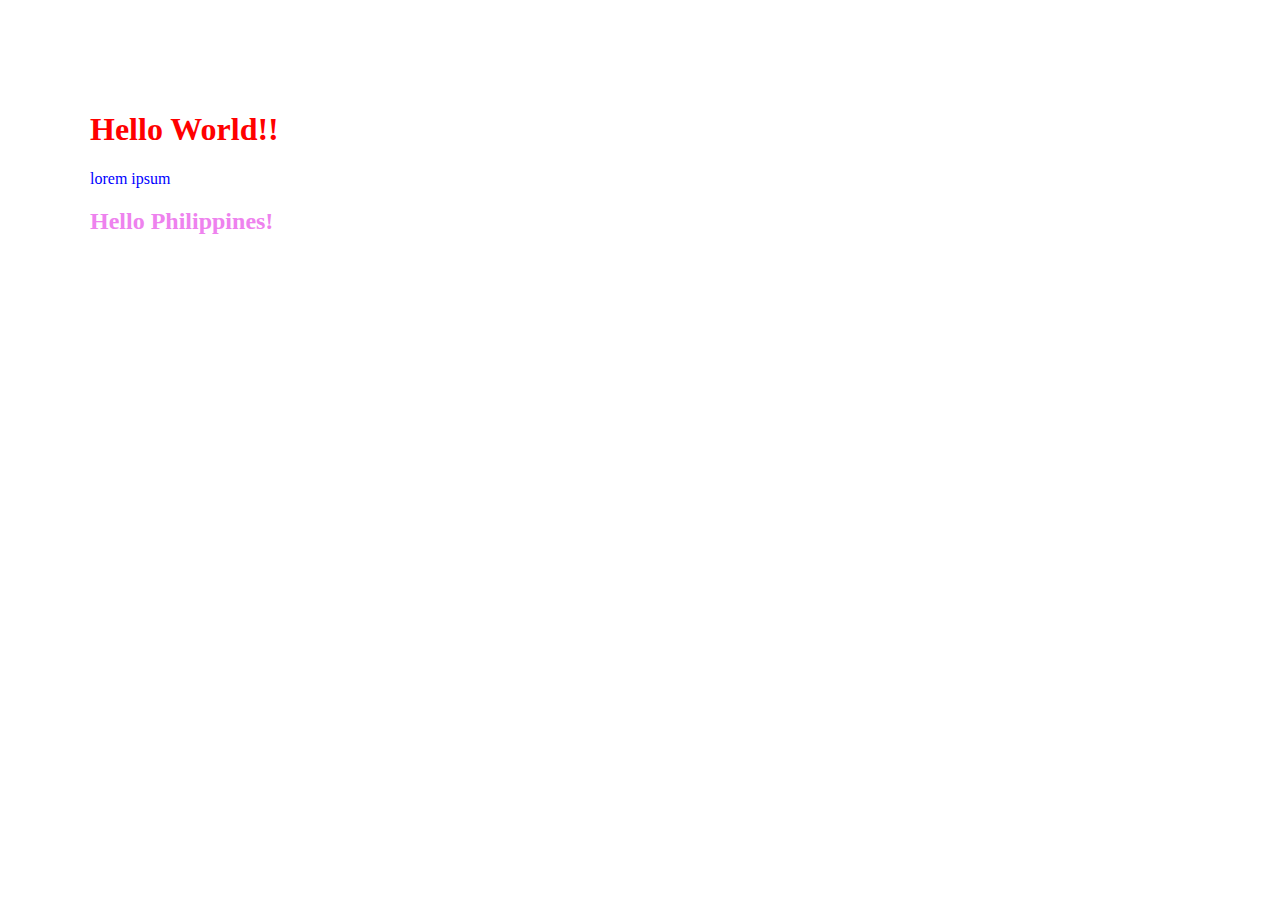
<file: index.html>
<!DOCTYPE html>
<html lang="en" dir="ltr">
  <head>
    <meta charset="utf-8">
    <title></title>
    <link rel="stylesheet" href="./index.css">
  </head>
  <body id="body-class">
    <h1 class="hello">Hello World!!</h1>
    <p>lorem ipsum</p>
    <h2 id="ph">Hello Philippines!</h2>
  </body>
</html>
</file>
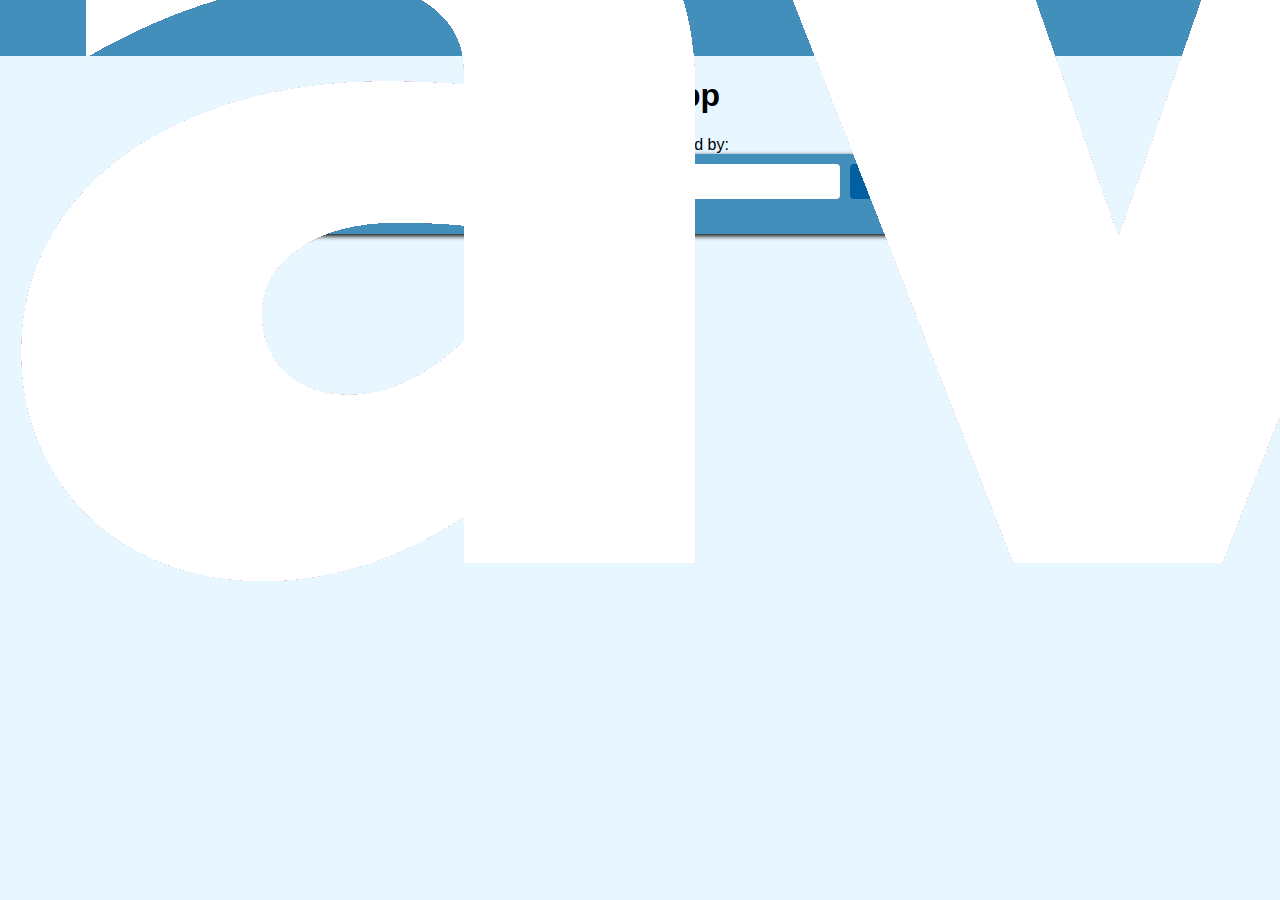
<file: Lesson 12/Homework/index.html>
<html>
    <head>
        <title>Avion School Precourse Web Development</title>
        <link rel="stylesheet" href="./assets/style.css">
        <script type="text/javascript" src="./DOMhomework.js" async></script>
    </head>
    <body>
        <div id="header">
            <a href="https://www.avionschool.com" target="_blank_"><img src="./assets/avionwhite.png" /></a>
            <span>Pre-Course Workshop</span>
        </div>
        <h1>To-Do App</h1>
        <div><span id="createdBy">This app was created by:</span></div>
        <div id="container">
            <div id="inputContainer">
                <input type="text" id="toDoInput" placeholder="Describe To Do..."/><div id="addButton"><span>ADD</span></div>
            </div>
            <div id="toDoContainer"></div>
        </div>
    </body>
</html>
</file>
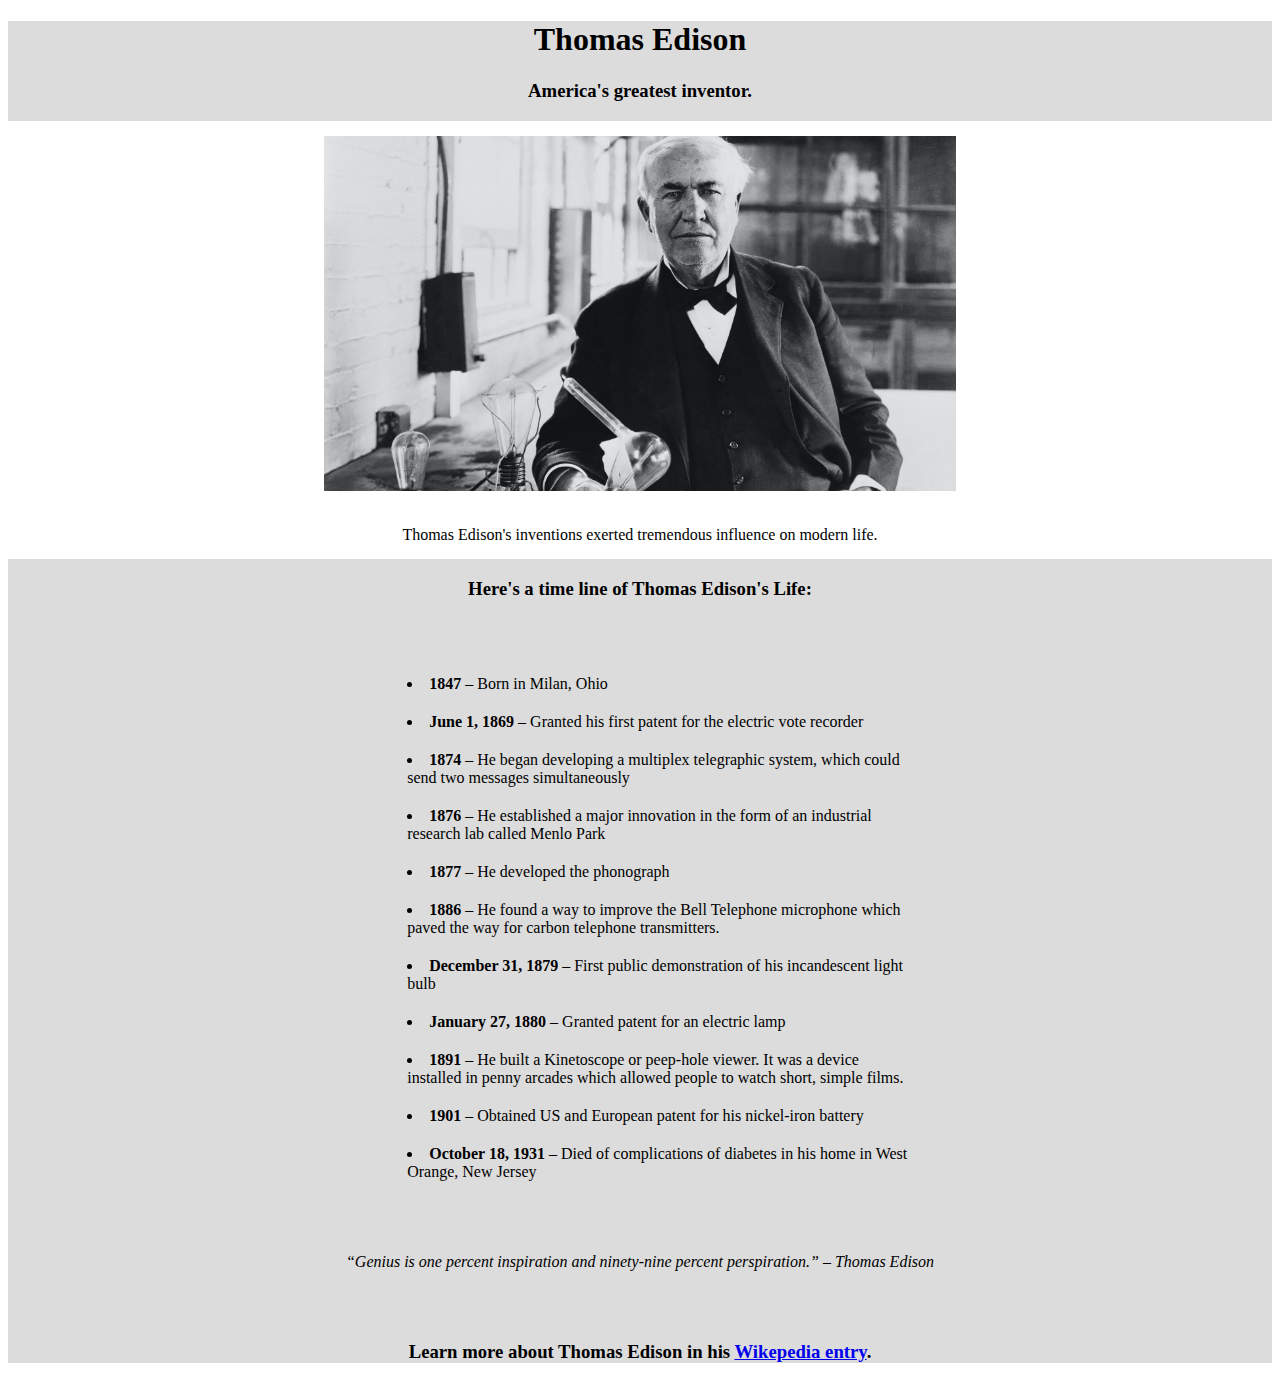
<file: tribute.html>
<!DOCTYPE html>
<html lang="en" dir="ltr">

  <head>
    <meta charset="utf-8">
    <title>Tribute Page to Thomas Edison</title>
    <link rel="stylesheet" href="./tribute.css">
  </head>
  <body>
    <div id = "main">
      <h1 id = "title">Thomas Edison</h1>
      <h3>America's greatest inventor.</h3>
      <div id = "img-div">
        <img id = "image" src = "thomasedison.jpg" alt = "Thomas Edison">
        <p id = "img-caption">Thomas Edison's inventions exerted tremendous influence on modern life. </p>
      </div>
      <div id = "tribute-info">
        <h3>Here's a time line of Thomas Edison's Life:</h3>
        <br><br>
        <ul>
          <li><strong>1847</strong> – Born in Milan, Ohio</li>
          <li><strong>June 1, 1869</strong> – Granted his first patent for the electric vote recorder</li>
          <li><strong>1874</strong> – He began developing a multiplex telegraphic system, which could send two messages simultaneously</li>
          <li><strong>1876</strong> – He established a major innovation in the form of an industrial research lab called Menlo Park</li>
          <li><strong>1877</strong> – He developed the phonograph</li>
          <li><strong>1886</strong> – He found a way to improve the Bell Telephone microphone which paved the way for carbon telephone transmitters.</li>
          <li><strong>December 31, 1879</strong> – First public demonstration of his incandescent light bulb</li>
          <li><strong>January 27, 1880</strong> – Granted patent for an electric lamp</li>
          <li><strong>1891</strong> – He built a Kinetoscope or peep-hole viewer. It was a device installed in penny arcades which allowed people to watch short, simple films.</li>
          <li><strong>1901</strong> – Obtained US and European patent for his nickel-iron battery</li>
          <li><strong>October 18, 1931</strong> – Died of complications of diabetes in his home in West Orange, New Jersey</li>          
        </ul>
      </div>
      <br><br>
      <blockquote class = "quote" cite="https://www.goalcast.com/2017/05/11/thomas-edison-quotes-motivate-never-quit/">
        “Genius is one percent inspiration and ninety-nine percent perspiration.” – Thomas Edison
      </blockquote>
      <br><br>
      <h3>Learn more about Thomas Edison in his <a href="https://en.wikipedia.org/wiki/Thomas_Edison" id = "tribute-link" target="_blank">Wikepedia entry</a>.</h3>
    </div>
  </body>
</html>
</file>
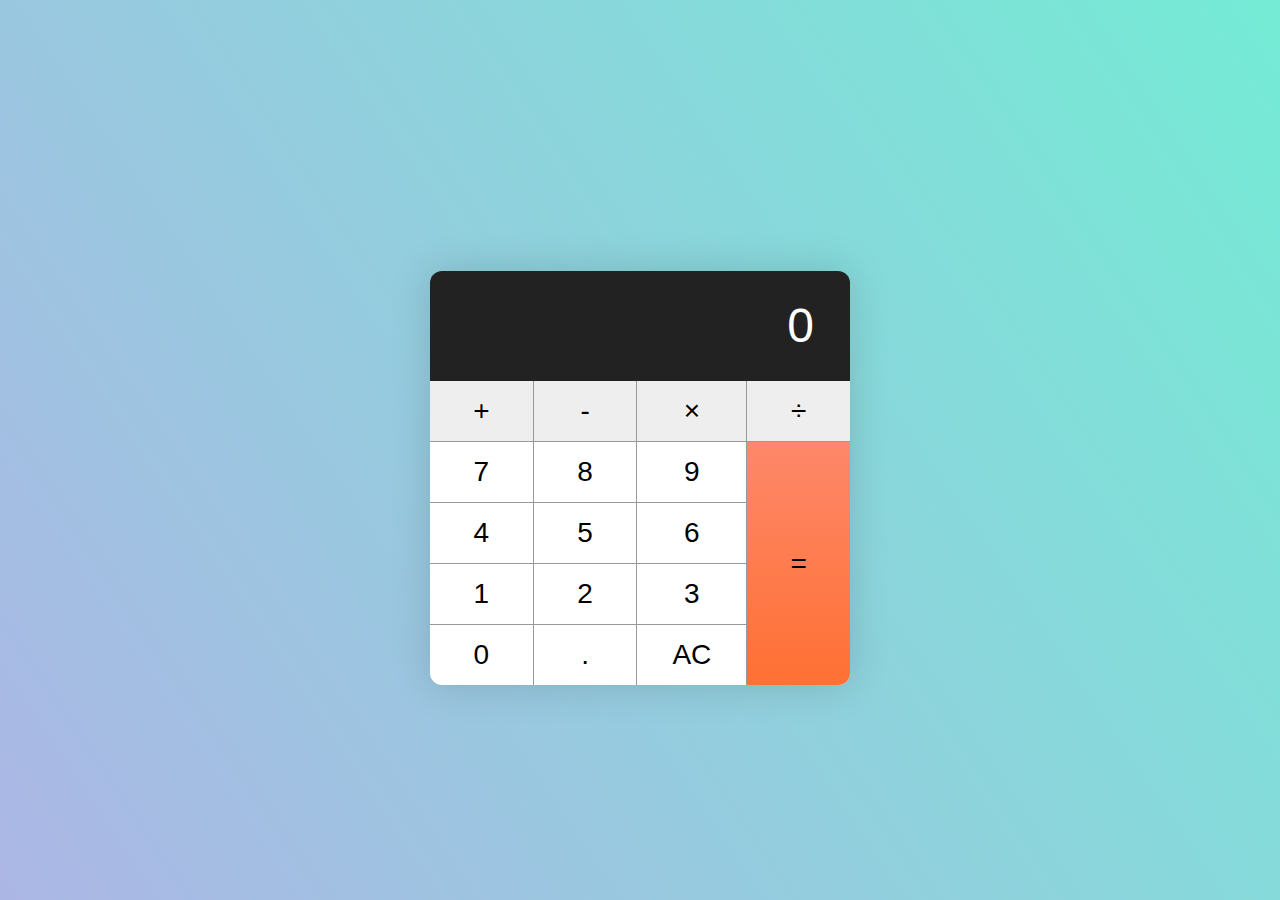
<file: Calculator/calculator.html>
<html lang="en">
<head>
    <meta charset="UTF-8">
    <meta name="viewport" content="width=device-width, initial-scale=1.0">
    <link rel="stylesheet" href="calculator.css">

    <title>Calculator</title>
</head>
<body>
    <div class ="calculator">
        <div class ="calculator__display">0</div>
            <div class ="calculator__keys">
                <button class="key--operator" data-action="add">+</button>
                <button class="key--operator" data-action="subtract">-</button>
                <button class="key--operator" data-action="multiply">&times;</button>
                <button class="key--operator" data-action="divide">÷</button>
                <button>7</button>
                <button>8</button>
                <button>9</button>
                <button>4</button>
                <button>5</button>
                <button>6</button>
                <button>1</button>
                <button>2</button>
                <button>3</button>
                <button>0</button>
                <button data-action="decimal">.</button>
                <button data-action="clear">AC</button>
                <button class="key--equal" data-action="calculate">=</button>
        </div>
    </div>
    <script src="calculator.js" defer></script>
</body>
</html>
</file>
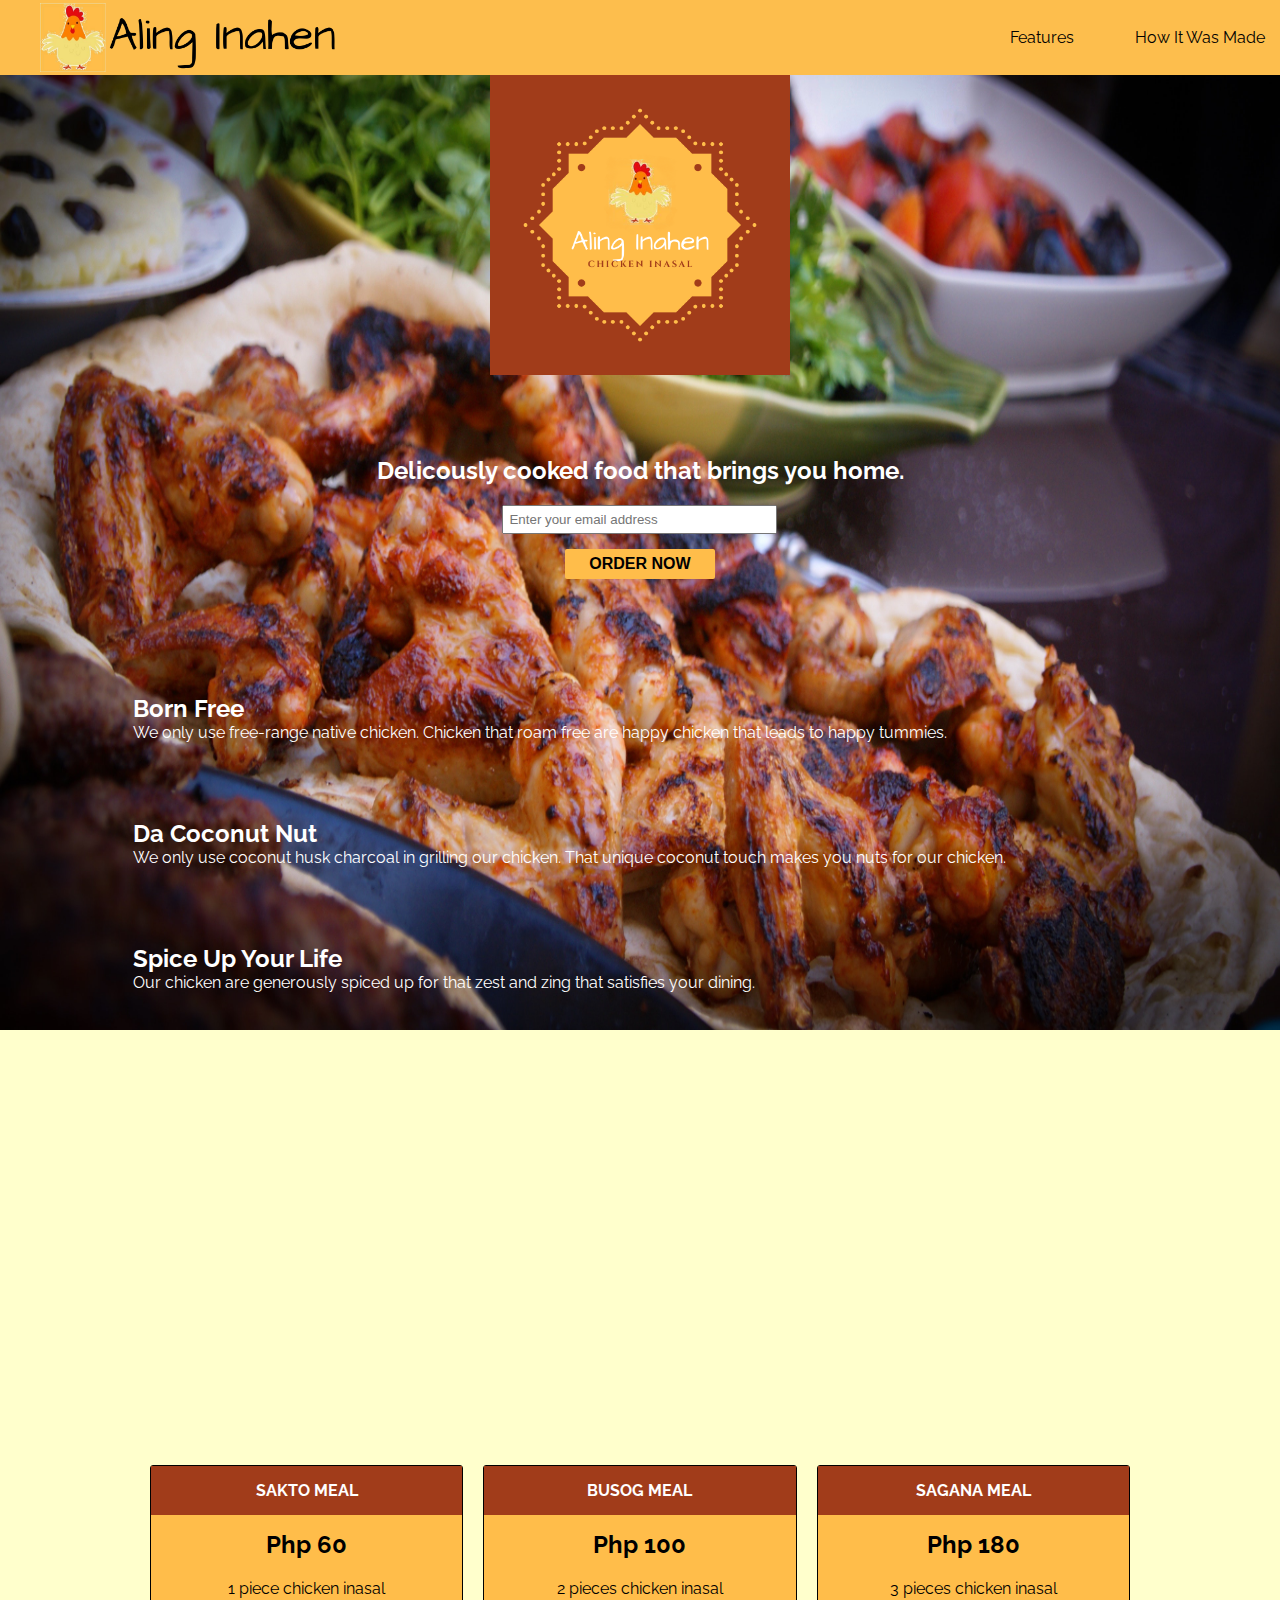
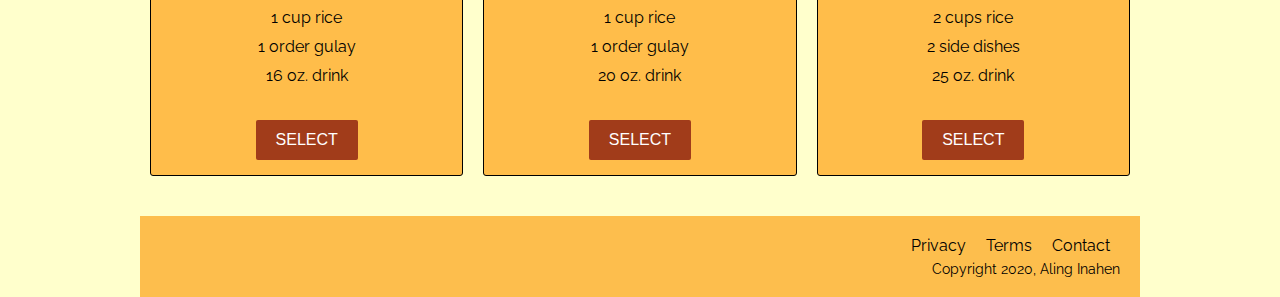
<file: Landing Page/landingpage.html>
<!DOCTYPE html>
<html lang="en" dir="ltr">
  <head>
    <meta charset="utf-8">
    <title>Aling Inahen</title>
    <link rel="stylesheet" href="landingpage.css">
    <link href="https://fonts.googleapis.com/css2?family=Architects+Daughter&family=Raleway&display=swap" rel="stylesheet">
  </head>
  <body>
    <div id="page-wrapper">
  <header id="header">
    <div class="logo">
      <img
        id="header-img"
        src="banner2.png"
        alt="chicken logo"
      />
    </div>

    <nav id="nav-bar">
      <ul>
        <li><a class="nav-link" href="#features">Features</a></li>
        <li><a class="nav-link" href="#made">How It Was Made</a></li>
        <li><a class="nav-link" href="#pricing">Set Meals</a></li>
      </ul>
    </nav>
  </header>


  <div class="top-container">
    <div class="brand">
      <img src="logo.png" height="300px" width="300px; alt="Aling Inahen" />
    </div>
  <section id="hero">
    <h2>Delicously cooked food that brings you home.</h2>
    <form id="form" action="">
      <input
        name="email"
        id="email"
        type="email"
        placeholder="Enter your email address"
        required
      />
      <input id="submit" type="submit" value="Order Now" class="btn" />
    </form>
  </section>



    <section id="features">
      <div class="grid">
          <div class="desc">
          <h2>Born Free</h2>
          <p>
            We only use free-range native chicken. Chicken that roam free are happy chicken that leads to happy tummies.
          </p>
        </div>
      </div>
      <div class="grid">
        <div class="desc">
          <h2>Da Coconut Nut</h2>
          <p>
            We only use coconut husk charcoal in grilling our chicken. That unique coconut touch makes you nuts for our chicken.
          </p>
        </div>
      </div>
      <div class="grid">
        <div class="desc">
          <h2>Spice Up Your Life</h2>
          <p>
            Our chicken are generously spiced up for that zest and zing that satisfies your dining.
          </p>
        </div>
      </div>
    </section>
    </div>
  <div class="container">
    <section id="made">
      <iframe width="560" height="315" src="https://www.youtube.com/embed/D_hcW-Qzexw" frameborder="0" allow="accelerometer; autoplay; encrypted-media; gyroscope; picture-in-picture" allowfullscreen></iframe>
    </section>
    <section id="pricing">
      <div class="product" id="sakto">
        <div class="level">Sakto Meal</div>
        <h2>Php 60</h2>
        <ol>
          <li>1 piece chicken inasal</li>
          <li>1 cup rice</li>
          <li>1 order gulay</li>
          <li>16 oz. drink</li>
        </ol>
        <button class="btn">Select</button>
      </div>
      <div class="product" id="busog">
        <div class="level">Busog Meal</div>
        <h2>Php 100</h2>
        <ol>
          <li>2 pieces chicken inasal</li>
          <li>1 cup rice</li>
          <li>1 order gulay</li>
          <li>20 oz. drink</li>
        </ol>
        <button class="btn">Select</button>
      </div>
      <div class="product" id="sagana">
        <div class="level">Sagana Meal</div>
        <h2>Php 180</h2>
        <ol>
          <li>3 pieces chicken inasal</li>
          <li>2 cups rice</li>
          <li>2 side dishes</li>
          <li>25 oz. drink</li>
        </ol>
        <button class="btn">Select</button>
      </div>
    </section>
    <footer>
      <ul>
        <li><a href="#">Privacy</a></li>
        <li><a href="#">Terms</a></li>
        <li><a href="#">Contact</a></li>
      </ul>
      <span>Copyright 2020, Aling Inahen</span>
    </footer>
  </div>
</div>
  </body>
</html>
</file>
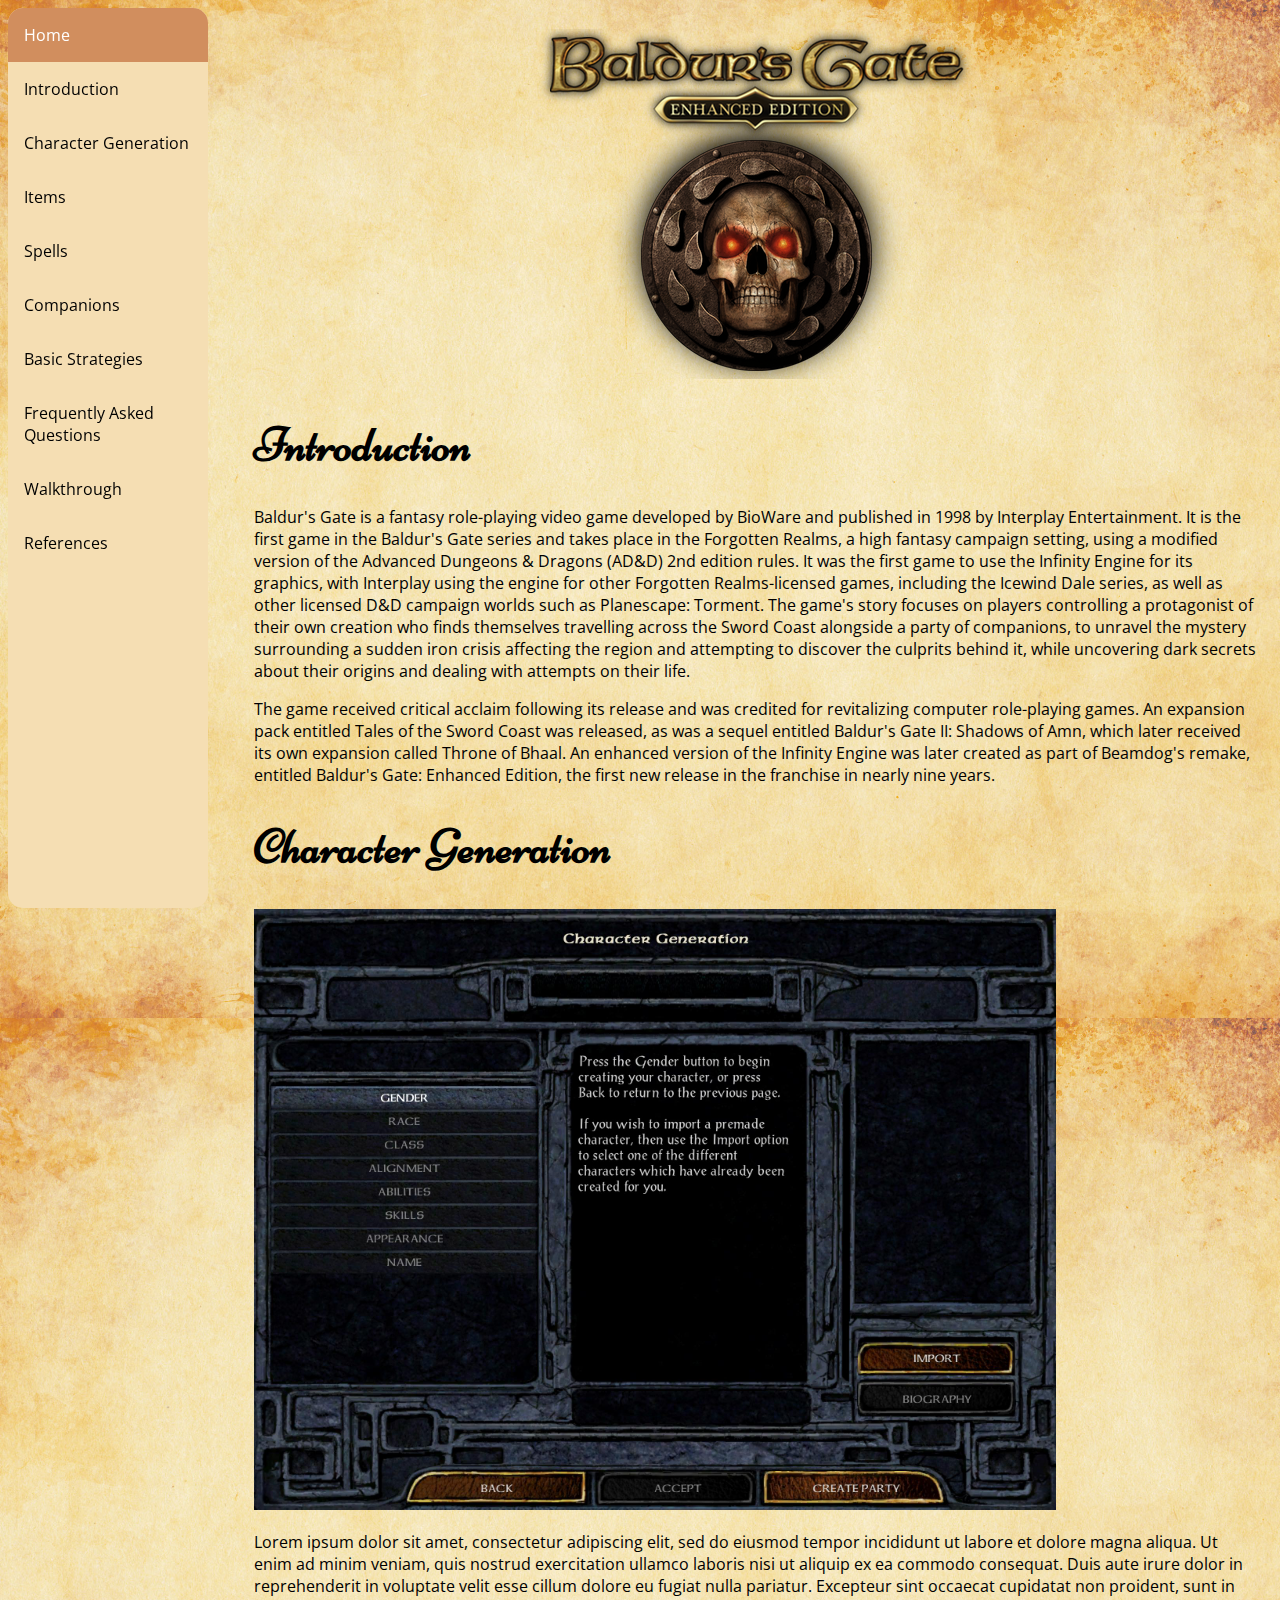
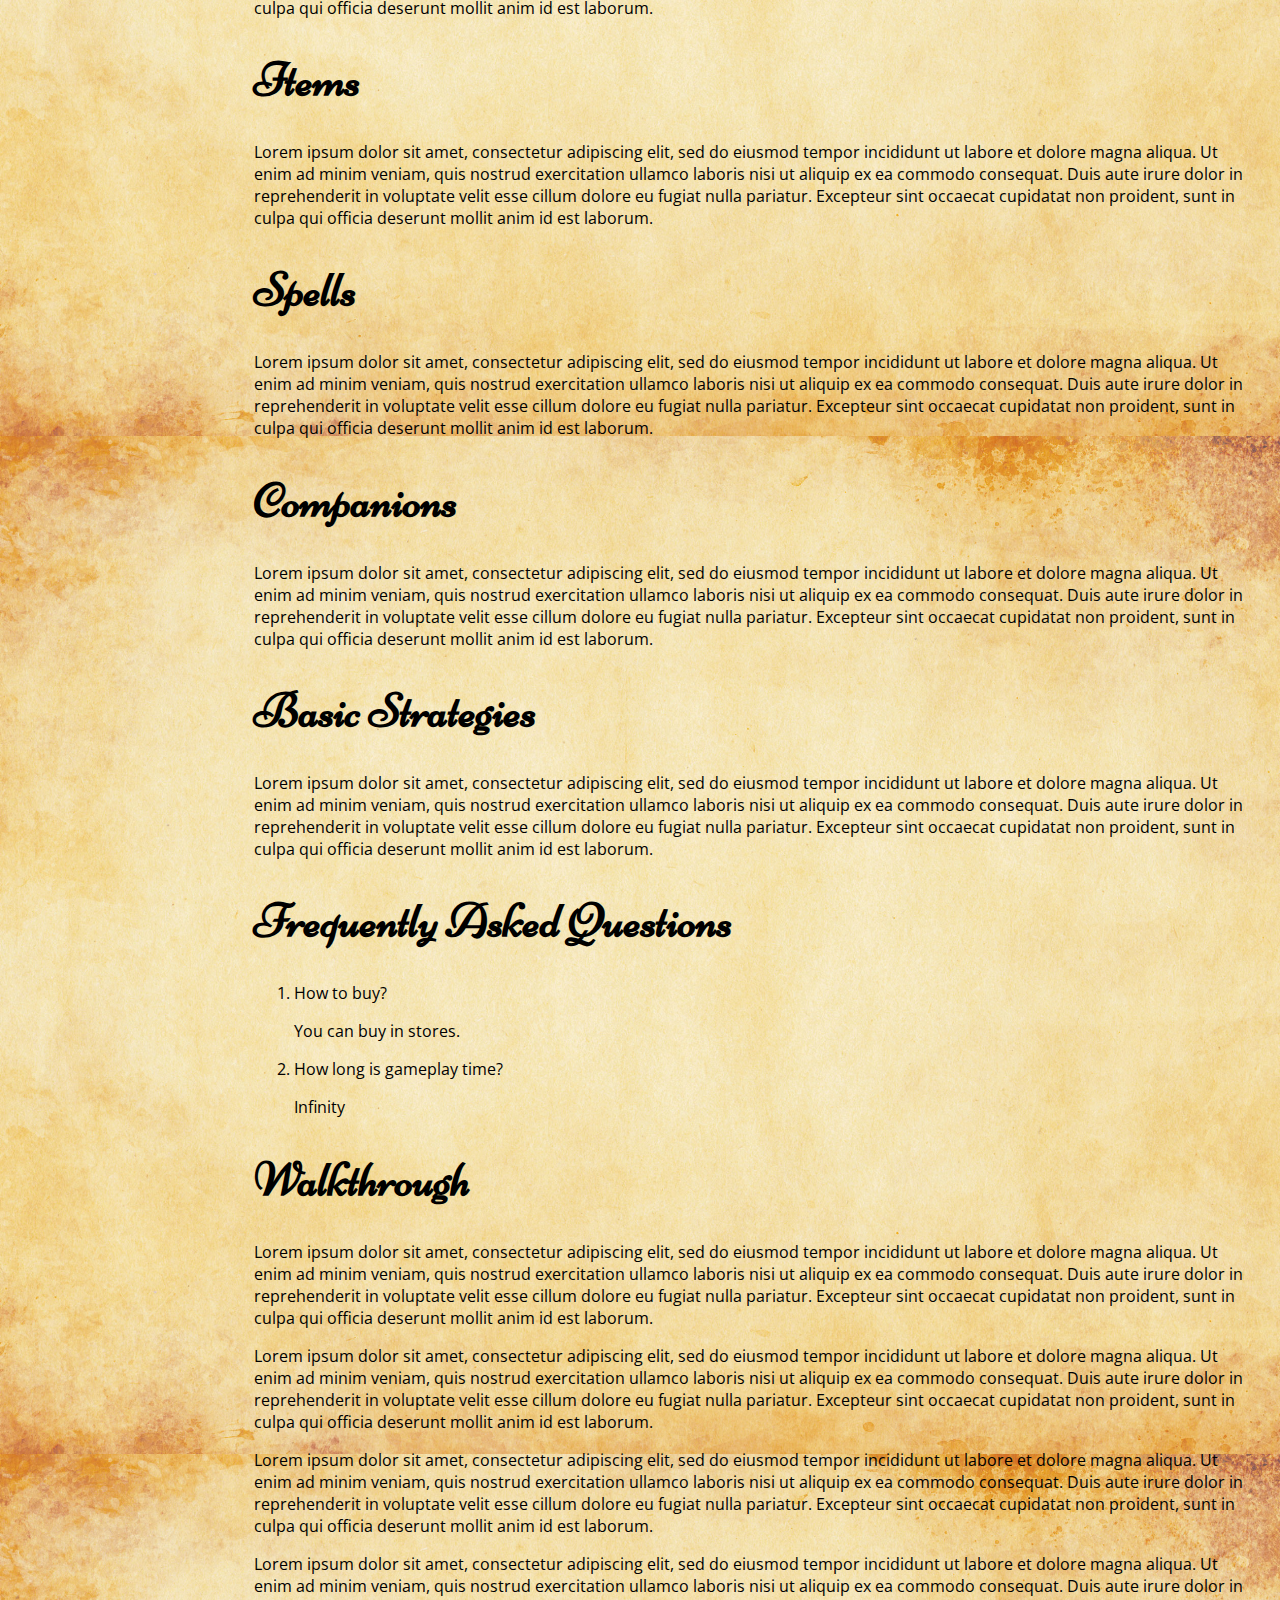
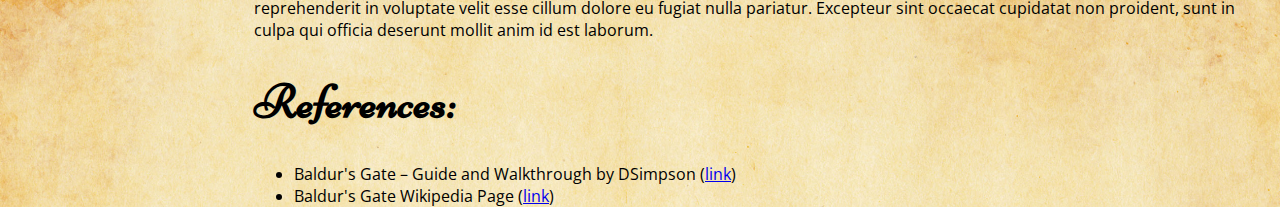
<file: Navigation/navigation.html>
<!DOCTYPE html>
<html lang="en">
<head>
    <meta charset="UTF-8">
    <meta name="viewport" content="width=device-width, initial-scale=1.0">
    <title>Baldur's Gate Walkthrough</title>
    <link href="navigation.css" type="text/css" rel="stylesheet">
    <link href="https://fonts.googleapis.com/css2?family=Niconne&family=Open+Sans&display=swap" rel="stylesheet">
</head>
<body>
    <!-- The sidebar -->
    <div class="sidebar">
        <a class="active" href="#home">Home</a>
        <a href="#introduction">Introduction</a>
        <a href="#character">Character Generation</a>
        <a href="#items">Items</a>
        <a href="#spells">Spells</a>
        <a href="#companions">Companions</a>
        <a href="#strat">Basic Strategies</a>
        <a href="#faq">Frequently Asked Questions</a>
        <a href="#walkthru">Walkthrough</a>
        <a href="#references">References</a>
      </div>
      <!-- Page Content -->
      <div class="content">
          <section id="logo-main">
              <img class="bglogo" src="bglogo.png" alt="Baldur's Gate Logo">
          </section>
          <section id="introduction">
              <div class="introduction-content">
                  <h1>Introduction</h1>
                  <p>Baldur's Gate is a fantasy role-playing video game developed by BioWare and published in 1998 by Interplay Entertainment. It is the first game in the Baldur's Gate series and takes place in the Forgotten Realms, a high fantasy campaign setting, using a modified version of the Advanced Dungeons & Dragons (AD&D) 2nd edition rules. It was the first game to use the Infinity Engine for its graphics, with Interplay using the engine for other Forgotten Realms-licensed games, including the Icewind Dale series, as well as other licensed D&D campaign worlds such as Planescape: Torment. The game's story focuses on players controlling a protagonist of their own creation who finds themselves travelling across the Sword Coast alongside a party of companions, to unravel the mystery surrounding a sudden iron crisis affecting the region and attempting to discover the culprits behind it, while uncovering dark secrets about their origins and dealing with attempts on their life.</p>
                  <p>The game received critical acclaim following its release and was credited for revitalizing computer role-playing games. An expansion pack entitled Tales of the Sword Coast was released, as was a sequel entitled Baldur's Gate II: Shadows of Amn, which later received its own expansion called Throne of Bhaal. An enhanced version of the Infinity Engine was later created as part of Beamdog's remake, entitled Baldur's Gate: Enhanced Edition, the first new release in the franchise in nearly nine years.</p>

              </div>

          </section>

          <section id="character">
              <div class="character-content">
                  <h1>Character Generation</h1>
                  <img class="char-creation" src="char.jpg" alt="Character Creation">
                  <p>Lorem ipsum dolor sit amet, consectetur adipiscing elit, sed do eiusmod tempor incididunt ut labore et dolore magna aliqua. Ut enim ad minim veniam, quis nostrud exercitation ullamco laboris nisi ut aliquip ex ea commodo consequat. Duis aute irure dolor in reprehenderit in voluptate velit esse cillum dolore eu fugiat nulla pariatur. Excepteur sint occaecat cupidatat non proident, sunt in culpa qui officia deserunt mollit anim id est laborum.</p>

              </div>

          </section>
          <section id="items">
              <div class="items-content">
                  <h1>Items</h1>
                  <p>Lorem ipsum dolor sit amet, consectetur adipiscing elit, sed do eiusmod tempor incididunt ut labore et dolore magna aliqua. Ut enim ad minim veniam, quis nostrud exercitation ullamco laboris nisi ut aliquip ex ea commodo consequat. Duis aute irure dolor in reprehenderit in voluptate velit esse cillum dolore eu fugiat nulla pariatur. Excepteur sint occaecat cupidatat non proident, sunt in culpa qui officia deserunt mollit anim id est laborum.</p>

              </div>

          </section>
          <section id="spells">
              <div class="spells-content">
                <h1>Spells</h1>
                <p>Lorem ipsum dolor sit amet, consectetur adipiscing elit, sed do eiusmod tempor incididunt ut labore et dolore magna aliqua. Ut enim ad minim veniam, quis nostrud exercitation ullamco laboris nisi ut aliquip ex ea commodo consequat. Duis aute irure dolor in reprehenderit in voluptate velit esse cillum dolore eu fugiat nulla pariatur. Excepteur sint occaecat cupidatat non proident, sunt in culpa qui officia deserunt mollit anim id est laborum.</p>

              </div>
          </section>
          <section id="companions">
            <div class="companions-content">
                <h1>Companions</h1>
                  <p>Lorem ipsum dolor sit amet, consectetur adipiscing elit, sed do eiusmod tempor incididunt ut labore et dolore magna aliqua. Ut enim ad minim veniam, quis nostrud exercitation ullamco laboris nisi ut aliquip ex ea commodo consequat. Duis aute irure dolor in reprehenderit in voluptate velit esse cillum dolore eu fugiat nulla pariatur. Excepteur sint occaecat cupidatat non proident, sunt in culpa qui officia deserunt mollit anim id est laborum.</p>

            </div>
        </section>
        <section id="strat">
            <div class="strat-content">
                <h1>Basic Strategies</h1>
                <p>Lorem ipsum dolor sit amet, consectetur adipiscing elit, sed do eiusmod tempor incididunt ut labore et dolore magna aliqua. Ut enim ad minim veniam, quis nostrud exercitation ullamco laboris nisi ut aliquip ex ea commodo consequat. Duis aute irure dolor in reprehenderit in voluptate velit esse cillum dolore eu fugiat nulla pariatur. Excepteur sint occaecat cupidatat non proident, sunt in culpa qui officia deserunt mollit anim id est laborum.</p>

            </div>
        </section>
        <section id="faq">
            <div class="faq-content">
                <h1>Frequently Asked Questions</h1>
                <ol>
                    <li>How to buy?</li>
                    <p>You can buy in stores.</p>
                    <li>How long is gameplay time?</li>
                    <p>Infinity</p>
                </ol>


            </div>
        </section>
        <section id="walkthru">
            <div class="walkthru-content">
                <h1>Walkthrough</h1>
                <p>Lorem ipsum dolor sit amet, consectetur adipiscing elit, sed do eiusmod tempor incididunt ut labore et dolore magna aliqua. Ut enim ad minim veniam, quis nostrud exercitation ullamco laboris nisi ut aliquip ex ea commodo consequat. Duis aute irure dolor in reprehenderit in voluptate velit esse cillum dolore eu fugiat nulla pariatur. Excepteur sint occaecat cupidatat non proident, sunt in culpa qui officia deserunt mollit anim id est laborum.</p>
                <p>Lorem ipsum dolor sit amet, consectetur adipiscing elit, sed do eiusmod tempor incididunt ut labore et dolore magna aliqua. Ut enim ad minim veniam, quis nostrud exercitation ullamco laboris nisi ut aliquip ex ea commodo consequat. Duis aute irure dolor in reprehenderit in voluptate velit esse cillum dolore eu fugiat nulla pariatur. Excepteur sint occaecat cupidatat non proident, sunt in culpa qui officia deserunt mollit anim id est laborum.</p>
                <p>Lorem ipsum dolor sit amet, consectetur adipiscing elit, sed do eiusmod tempor incididunt ut labore et dolore magna aliqua. Ut enim ad minim veniam, quis nostrud exercitation ullamco laboris nisi ut aliquip ex ea commodo consequat. Duis aute irure dolor in reprehenderit in voluptate velit esse cillum dolore eu fugiat nulla pariatur. Excepteur sint occaecat cupidatat non proident, sunt in culpa qui officia deserunt mollit anim id est laborum.</p>
                <p>Lorem ipsum dolor sit amet, consectetur adipiscing elit, sed do eiusmod tempor incididunt ut labore et dolore magna aliqua. Ut enim ad minim veniam, quis nostrud exercitation ullamco laboris nisi ut aliquip ex ea commodo consequat. Duis aute irure dolor in reprehenderit in voluptate velit esse cillum dolore eu fugiat nulla pariatur. Excepteur sint occaecat cupidatat non proident, sunt in culpa qui officia deserunt mollit anim id est laborum.</p>


            </div>
        </section>
          <section id="references">
              <div class="references-content">
                <h1>References:</h1>
                <ul>
                    <li>Baldur's Gate – Guide and Walkthrough by DSimpson (<a href="https://gamefaqs.gamespot.com/pc/75251-baldurs-gate/faqs/2456">link</a>)</li>
                    <li>Baldur's Gate Wikipedia Page (<a href="https://en.wikipedia.org/wiki/Baldur%27s_Gate">link</a>)</li>
                </ul>
              </div>           
          </section>
      </div>
</body>
</html>
</file>
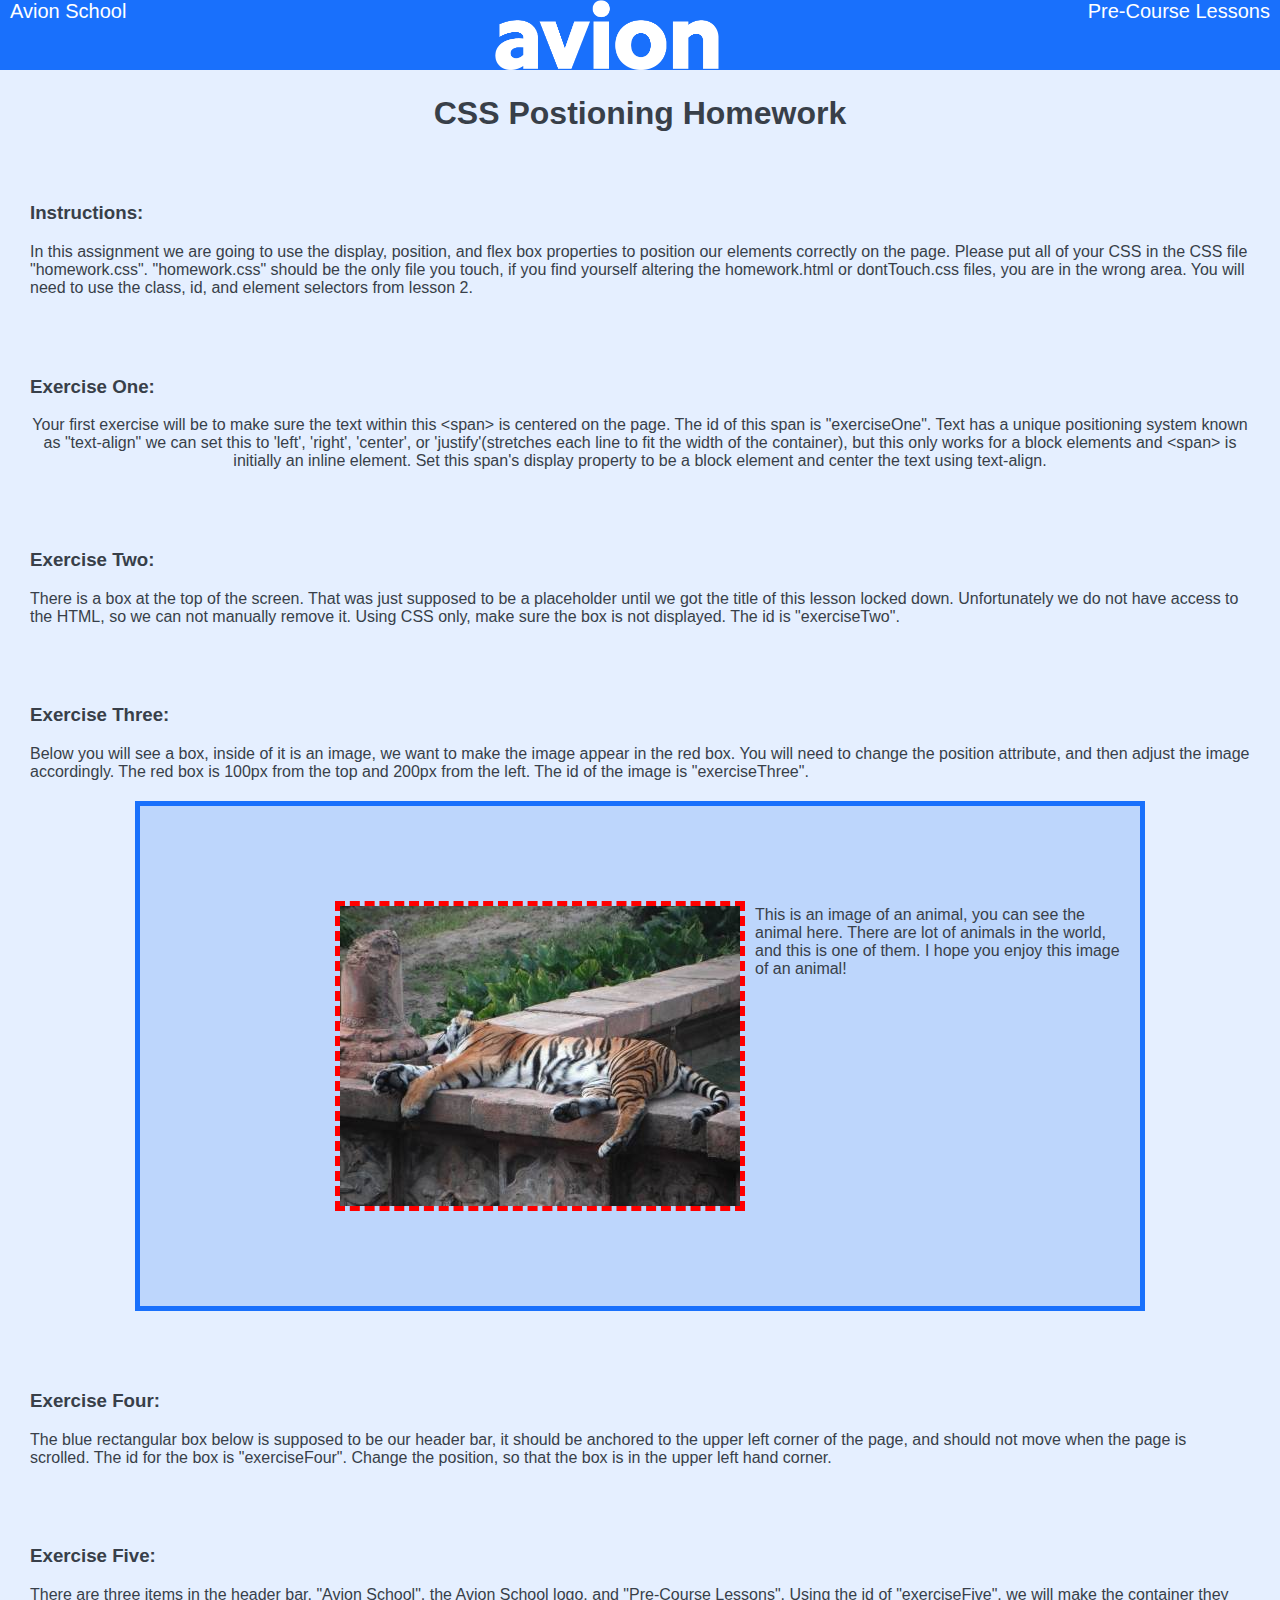
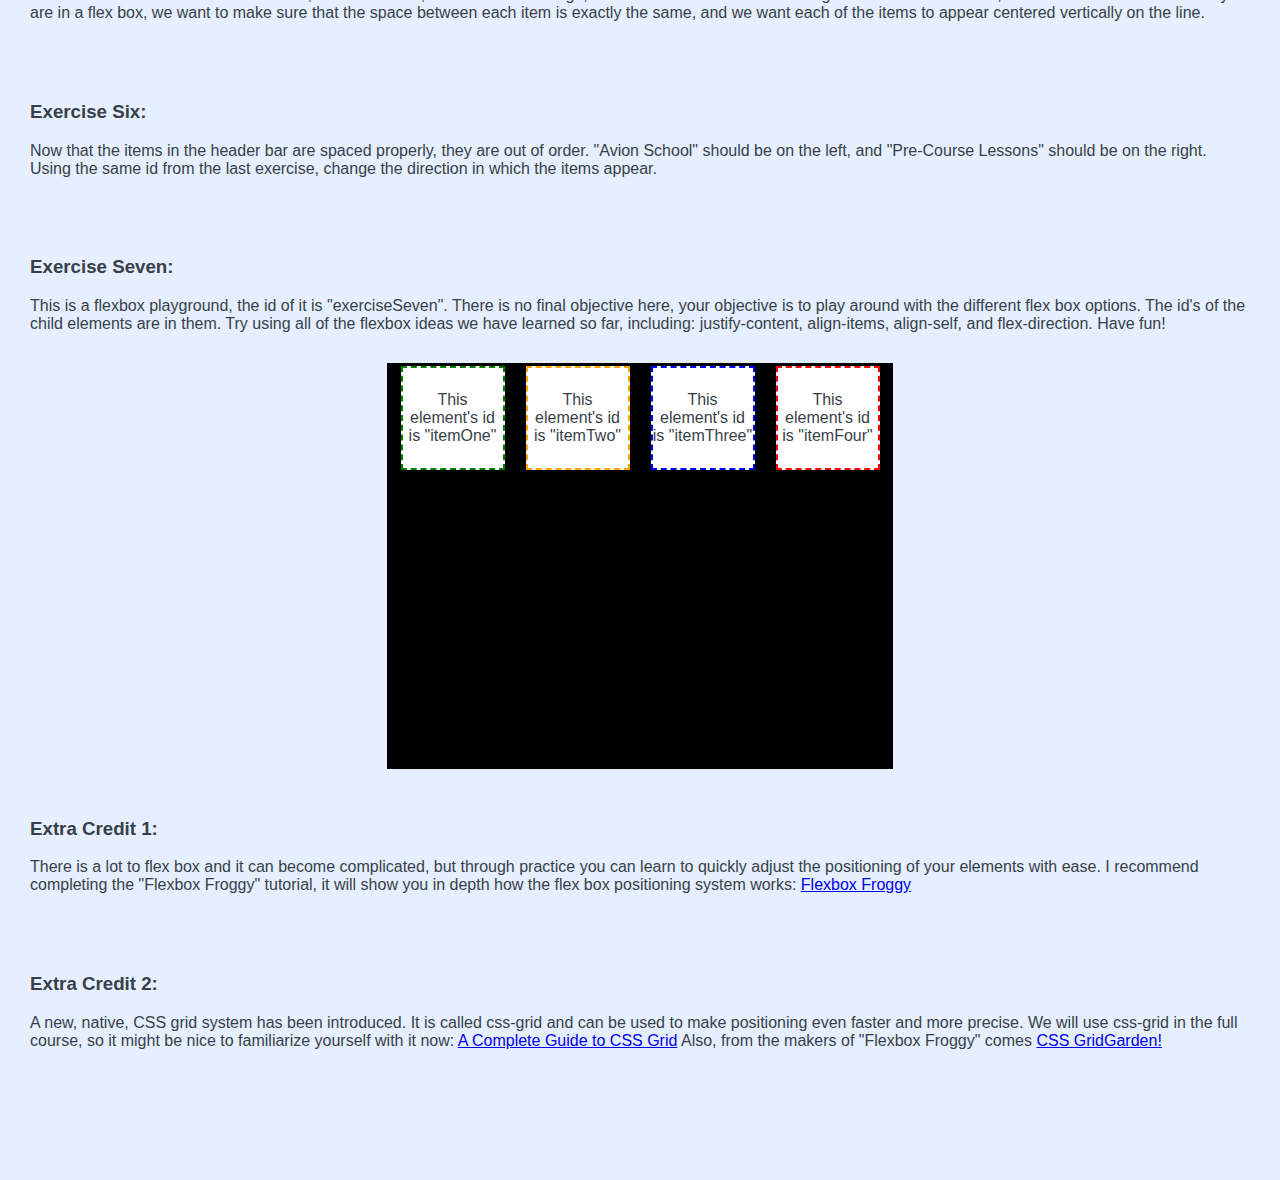
<file: Lesson 3/Homework/homework.html>
<!-- You will not need to change anything in this file make sure all of your work is in homework.css -->
<html>
  <head>
    <title>CSS Postioning Homework.</title>
    <link rel="stylesheet" href="./assets/dontTouch.css" >
    <link rel="stylesheet" href="./homework.css" />
  </head>
  <body>
    <h1 id="exerciseTwo">This is where the title of the lesson will go. Remove This.</h1>
    <h1 id="header">CSS Postioning Homework</h1>
    <div class="exerciseContainer">
      <h3>Instructions:</h3>
      <span id="instructions">
        In this assignment we are going to use the display, position, and flex box properties 
        to position our elements correctly on the page. Please put all of your CSS in the CSS 
        file "homework.css". "homework.css" should be the only file you touch, if you find 
        yourself altering the homework.html or dontTouch.css files, you are in the wrong area. 
        You will need to use the class, id, and element selectors from lesson 2.
      </span>
    </div>
    <div class="exerciseContainer">
      <h3>Exercise One:</h3>
      <span id="exerciseOne">
        Your first exercise will be to make sure the text within this &lt;span&gt; is centered 
        on the page. The id of this span is "exerciseOne". Text has a unique positioning system 
        known as "text-align" we can set this to 'left', 'right', 'center', or 'justify'(stretches each 
        line to fit the width of the container), but this only works for a block elements  
        and &lt;span&gt; is initially an inline element. Set this span's display property to be 
        a block element and center the text using text-align.
      </span>
    </div>
    <div class="exerciseContainer">
      <h3>Exercise Two:</h3>
      <span>
        There is a box at the top of the screen. That was just supposed to be a placeholder until 
        we got the title of this lesson locked down. Unfortunately we do not have access to the HTML, 
        so we can not manually remove it. Using CSS only, make sure the box is not displayed. 
        The id is "exerciseTwo".
      </span>
    </div>
    <div class="exerciseContainer">
      <h3>Exercise Three:</h3>
      <span>
        Below you will see a box, inside of it is an image, we want to make the image appear in the red box.
        You will need to change the position attribute, and then adjust the image accordingly. The red box is 
        100px from the top and 200px from the left. The id of the image is "exerciseThree".
      </span>
      <div id="moveBoxContainer">
        <div id="targetContainer"></div>
        <img id="exerciseThree" src="./assets/tiger.jpeg" />
        <div id="descSpan">
          <span>This is an image of an animal, you can see the animal here. There are lot of animals in the world, and this is one of them. I hope you enjoy this image of an animal!</span>
        </div>
      </div>
    </div>
    <div class="exerciseContainer">
      <h3>Exercise Four:</h3>
      <span>
        The blue rectangular box below is supposed to be our header bar, it should be anchored to 
        the upper left corner of the page, and should not move when the page is scrolled. The id for 
        the box is "exerciseFour". Change the position, so that the box is in the upper left hand corner. 
      </span>
    </div>
    <div id="exerciseFour">
      <div id="exerciseFive">
        <span>Pre-Course Lessons</span>
        <img src="./assets/avionwhite.png" />
        <span>Avion School</span>
      </div>
    </div>
    <div class="exerciseContainer">
      <h3>Exercise Five:</h3>
      <span>
        There are three items in the header bar, "Avion School", the Avion School logo, and 
        "Pre-Course Lessons". Using the id of "exerciseFive", we will make the container they are in 
        a flex box, we want to make sure that the space between each item is exactly the same, and we want 
        each of the items to appear centered vertically on the line.
      </span>
    </div>
    <div class="exerciseContainer">
      <h3>Exercise Six:</h3>
      <span>
        Now that the items in the header bar are spaced properly, they are out of order. "Avion School" 
        should be on the left, and "Pre-Course Lessons" should be on the right. Using the same id from the last exercise, 
        change the direction in which the items appear.
      </span>
    </div>
    <div class="exerciseContainer">
      <h3>Exercise Seven:</h3>
      <span>
        This is a flexbox playground, the id of it is "exerciseSeven". There is no final objective here, your 
        objective is to play around with the different flex box options. The id's of the child elements are in them.
        Try using all of the flexbox ideas we have learned so far, including: justify-content, align-items, align-self,
        and flex-direction. Have fun!
      </span>
    </div>
    <div id="exerciseSeven">
      <div id="itemOne" class="items"><span class="itemSpan">This element's id is "itemOne"</span></div>
      <div id="itemTwo" class="items"><span class="itemSpan">This element's id is "itemTwo"</span></div>
      <div id="itemThree" class="items"><span class="itemSpan">This element's id is "itemThree"</span></div>
      <div id="itemFour" class="items"><span class="itemSpan">This element's id is "itemFour"</span></div>      
    </div>
    <div class="exerciseContainer">
      <h3>Extra Credit 1:</h3>
      <span>
        There is a lot to flex box and it can become complicated, but through practice you can learn to quickly 
        adjust the positioning of your elements with ease. I recommend completing the "Flexbox Froggy" tutorial, 
        it will show you in depth how the flex box positioning system works: <a href="http://www.flexboxfroggy.com" target="_blank_">Flexbox Froggy</a>
      </span>
    </div>
    <div class="exerciseContainer">
      <h3>Extra Credit 2:</h3>
      <span>
        A new, native, CSS grid system has been introduced. It is called css-grid and can be used to make 
        positioning even faster and more precise. We will use css-grid in the full course, so it might be 
        nice to familiarize yourself with it now: <a href="https://css-tricks.com/snippets/css/complete-guide-grid/" target="_blank_">A Complete Guide to CSS Grid</a>

        Also, from the makers of "Flexbox Froggy" comes <a href="http://cssgridgarden.com/">CSS GridGarden!</a>
      </span>
    </div>
  </body>
</html>
</file>
<file: index.css>
.hello {
  color: red;
}

p {
  color: blue;
}

#body-class {
  padding: 40px;
  margin: 50px;
}

#ph {
  color: violet;
}
</file>
<file: Lesson 12/Homework/assets/style.css>
body {
  background-color: rgb(232, 246, 255);
  font-family: "Helvetica Neue",Helvetica,Arial,sans-serif;
  margin-top: 56px;
  display: flex;
  flex-direction: column;
  align-items: center;
}

#header {
  width: 100%;
  position: absolute;
  top: 0;
  left: 0;
  background: #428fbb;
  height: 56px;
  /* padding-left: 15px; */
  display: flex;
  justify-content: space-between;
  align-items: center;
}

#header span {
  font-size: 24px;
  color: white;
  padding-right: 15px;
}

#header a {
  padding-left: 15px;
}


#container {
  background-color: #428fbb;
  box-shadow: 2px 2px 5px#000;
  width: 50%;
  min-width: 700px;
  border-radius: 5px;
}

#inputContainer {
  display: flex;
  justify-content: center;
  padding: 10px;
  margin-bottom: 25px;
}

#toDoInput {
  outline: none;
  width: 75%;
  padding-left: 10px;
  font-size: 20px;
  border: none;
  border-radius: 4px;
}

#addButton {
  display: flex;
  justify-content: center;
  align-items: center;
  width: 100px;
  margin-left: 10px;
  border-radius: 4px;
  cursor: pointer;
  height: 35px;
  background: #0160A2;
  color: #FFF;
  font-size: 20px;
}

#toDoContainer {
  width: 100%;
  display: flex;
  justify-content: center;
  flex-wrap: wrap;
  cursor: pointer;
}

.toDoShell {
  width: 650px;
  min-height: 50px;
  display: flex;
  justify-content: space-around;
  align-items: center;
  background: #fff;
  margin-bottom: 10px;
  border-radius: 5px;
  font-size: 20px;
  padding: 5px;
}

.toDoShell span {
  width: 90%;
}
.completeText {
  color: lightgrey;
  text-decoration: line-through;
}

.completeCheckbox {
  transform: scale(1.8);
}
</file>
<file: tribute.css>
html {
  font-family: verdana;
}

#image {
  height: auto;
  width: 50%;
  text-align: center;
  padding: 15px;
}

#img-caption {
  padding-bottom: 15px;
}

#img-div {
  background-color: white;
  }

li {
  margin: 20px 0;
}

#main {
  text-align: center;
  background-color: Gainsboro;
}

.quote {
  font-style: italic;
}

ul {
  width: 40%;
  margin: 0 auto;
  list-style: inside;
  text-align: left;
}
</file>
<file: Calculator/calculator.css>
html {
    box-sizing: border-box;
  }
  
  *,
  *::before,
  *::after {
    box-sizing: inherit;
  }
  
  body {
    margin: 0;
  }
  
  /* Responsive Images */
  
  embed,
  iframe,
  img,
  object,
  video {
    max-width: 100%;
  }
  
  h1,
  h2,
  h3,
  h4,
  h5,
  h6,
  ul,
  ol,
  li,
  p,
  pre,
  blockquote,
  figure,
  hr {
    margin: 0;
    padding-right: 0;
    padding-left: 0;
  }
  
  a {
    text-decoration: none;
  }
  
  a:focus {
    outline: none;
  }
  
  h1,
  h2,
  h3,
  h4,
  h5,
  h6 {
    display: block;
  }
  
  /* Removes all decimals and discs from lists */
  
  ol,
  ul {
    list-style: none;
  }
  
  /* 
   * Completely resets form items
   * ----------------------------
   * Super hard reset that removes all borders
   * and radiuses of all form items (including
   * checkboxes and radios)
   */
  
  input,
  textarea,
  button {
    border: 0;
    border-radius: 0;
    background-color: transparent;
    font-size: inherit;
    font-family: inherit;
    font-weight: inherit;
    outline: none;
    appearance: none;
    text-align: left;
  }
  
  input:hover,
  input:active,
  input:focus,
  textarea:hover,
  textarea:active,
  textarea:focus,
  button:hover,
  button:active,
  button:focus {
    outline: none;
  }
  
  :root {
    font-family: Helvetica, Arial, sans-serif;
  }
  
  html {
    font-size: 175%;
    font-weight: 300;
    line-height: 1.3;
  }
  
  body {
    align-items: center;
    background-image: linear-gradient(236deg, #74ebd5, #acb6e5);
    display: flex;
    height: 100vh;
    justify-content: center;
  }
  
  .container {
    max-width: 20em;
  }
  
  .container > p {
    text-align: center;
  }
  
  .calculator {
    border-radius: 12px;
    box-shadow: 0 0 40px 0px rgba(0, 0, 0, 0.15);
    margin-left: auto;
    margin-right: auto;
    margin-top: 2em;
    max-width: 15em;
    overflow: hidden;
  }
  
  .calculator__display {
    background-color: #222222;
    color: #fff;
    font-size: 1.714285714em;
    padding: 0.5em 0.75em;
    text-align: right;
  }
  
  .calculator__keys {
    background-color: #999;
    display: grid;
    grid-gap: 1px;
    grid-template-columns: repeat(4, 1fr);
  }
  
  .calculator__keys > * {
    background-color: #fff;
    padding: 0.5em 1.25em;
    position: relative;
    text-align: center;
  }
  
  .calculator__keys > *:active::before,
  .calculator__keys > .is-depressed::before {
    background-color: rgba(0, 0, 0, 0.2);
    bottom: 0;
    box-shadow: 0 0 6px 0 rgba(0, 0, 0, 0.5) inset;
    content: "";
    left: 0;
    opacity: 0.3;
    position: absolute;
    right: 0;
    top: 0;
    z-index: 1;
  }
  
  .key--operator {
    background-color: #eee;
  }
  
  .key--equal {
    background-image: linear-gradient(to bottom, #fe886a, #ff7033);
    grid-column: -2;
    grid-row: 2 / span 4;
  }
</file>
<file: Landing Page/landingpage.css>
/** global element styling **/


* {
  margin: 0;
  padding: 0;
  box-sizing: border-box;
}

body {
  background-color: #ffffcc;
  font-family: 'Architects Daughter', cursive;
  font-family: 'Raleway', sans-serif;
}

#page-wrapper {
  position: relative;
}

li {
  list-style: none;
}

a {
  color: black;
  text-decoration: none;
}

/** global classes styling **/

.container {
  max-width: 1000px;
  width: 100%;
  margin: 0 auto;

}

.top-container {
  background-image: url(chickeninasal.jpg);
  background-size: 100% 100%;
  padding-top: 75px;
}

.btn {
  padding: 0 20px;
  height: 40px;
  font-size: 1em;
  font-weight: 900;
  text-transform: uppercase;
  border: 3px black solid;
  border-radius: 2px;
  background: transparent;
  cursor: pointer;
}

.grid {
  display: flex;
  justify-content: center;
}

header {
  position: fixed;
  top: 0;
  min-height: 75px;
  padding: 0px 20px;
  display: flex;
  justify-content: space-around;
  align-items: center;
  background-color: #fdbe4d;
}

@media (max-width: 600px) {
  header {
    flex-wrap: wrap;
  }
}

.logo {
  width: 60em;
}

.brand {
  display: flex;
  justify-content: center;
}

@media (max-width: 650px) {
  .logo {
    margin-top: 15px;
    width: 100%;
    position: relative;
  }
}

.logo > img {
  width: 100%;
  height: 100%;
  max-width: 300px;
  display: flex;
  justify-content: center;
  align-items: center;
  text-align: center;
  margin-left: 20px;
}



@media (max-width: 650px) {
  .logo > img {
    margin: 0 auto;
  }
}

nav {
  font-weight: 400;
}

@media (max-width: 650px) {
  nav {
    margin-top: 10px;
    width: 100%;
    display: flex;
    flex-direction: column;
    align-items: center;
    text-align: center;
    padding: 0 50px;
  }
  nav li {
    padding-bottom: 5px;
  }
}

nav > ul {
  width: 35vw;
  display: flex;
  flex-direction: row;
  justify-content: space-around;
}

@media (max-width: 650px) {
  nav > ul {
    flex-direction: column;
  }
}

#hero {
  display: flex;
  flex-direction: column;
  align-items: center;
  justify-content: center;
  text-align: center;
  height: 200px;
  margin-top: 50px;
}

#hero > h2 {
  margin-bottom: 20px;
  word-wrap: break-word;
  color: white;
}

#hero input[type="email"] {
  max-width: 275px;
  width: 100%;
  padding: 5px;
}

#hero input[type="submit"] {
  max-width: 150px;
  width: 100%;
  height: 30px;
  margin: 15px 0;
  border: 0;
  background-color: #ffbd4a;
}

#hero input[type="submit"]:hover {
  background-color: #A13C1A;
  transition: background-color 1s;
}

@media (max-width: 650px) {
  #hero {
    margin-top: 120px;
  }
}

#features {
  margin-top: 30px;
}


#features .desc {
  display: flex;
  flex-direction: column;
  justify-content: center;
  height: 125px;
  width: 80vw;
  padding: 5px;
  color: white;
}

@media (max-width: 550px) {
  #features .desc {
    width: 100%;
    text-align: center;
    padding: 0;
    height: 150px;
  }
}

@media (max-width: 650px) {
  #features {
    margin-top: 0;
  }
}

#made {
  margin-top: 50px;
  display: flex;
  justify-content: center;
}

#made > iframe {
  max-width: 560px;
  width: 100%;
}

#pricing {
  margin-top: 60px;
  display: flex;
  flex-direction: row;
  justify-content: center;
}

.product {
  display: flex;
  flex-direction: column;
  align-items: center;
  text-align: center;
  width: calc(100%  / 3);
  margin: 10px;
  border: 1px solid #000;
  border-radius: 3px;
  background-color: #ffbd4a;
}

.product > .level {
  background-color: #A13C1A;
  color: white;
  padding: 15px 0;
  width: 100%;
  text-transform: uppercase;
  font-weight: 700;
}

.product > h2 {
  margin-top: 15px;
}

.product > ol {
  margin: 15px 0;
}

.product > ol > li {
  padding: 5px 0;
}

.product > button {
  border: 0;
  margin: 15px 0;
  background-color: #A13C1A;
  color: white;
  font-weight: 400;
}

.product > button:hover {
  background-color: orange;
  transition: background-color 1s;
  color: black;
}

@media (max-width: 800px) {
  #pricing {
    flex-direction: column;
  }
  .product {
    max-width: 300px;
    width: 100%;
    margin: 0 auto;
    margin-bottom: 10px;
  }
}

footer {
  margin-top: 30px;
  background-color: #fdbe4d;
  padding: 20px;
}

footer > ul {
  display: flex;
  justify-content: flex-end;
}

footer > ul > li {
  padding: 0 10px;
}

footer > span {
  margin-top: 5px;
  display: flex;
  justify-content: flex-end;
  font-size: 0.9em;
  color: black;
}
</file>
<file: Navigation/navigation.css>
/* the side navigation menu */
body {
    background-image: url("parchment2.jpg");
    height: 100%;
    background-position: center;
    
    background-size: cover;
    font-family: 'Niconne', cursive;
    font-family: 'Open Sans', sans-serif;
}

#logo-main {
    text-align: center;
    padding-top: 20px;
}

h1 {
    font-family: 'Niconne';
    font-size: 3rem;
}

.char-creation {
    width: 80%;
}

.sidebar {
    margin: 0;
    padding: 0;
    width: 200px;
    background-color: #f5deb3;
    position: fixed;
    height: 100%;
    overflow: auto;
    border-radius: 15px;
  }
  /* sidebar links */
  .sidebar a {
    display: block;
    color: black;
    padding: 16px;
    text-decoration: none;
  }
  /* Active/current links */
  .sidebar a.active {
    background-color: #d18e5e;
    color: white;
  }
  /* links on mouse-over */
  .sidebar a:hover:not(.active) {
    background-color: #e49a2f;
    color: white;
  }
  /* Page content. The value of the margin-left property should match the value of the sidebar's width property */
  div.content {
    margin-left: 230px;
    padding: 1px 16px;
    height: 1000px;
  }
  /* On screens that are less than 700px wide, make the sidebar into a topbar */
  @media screen and (max-width: 700px) {
    .sidebar {
      width: 100%;
      height: auto;
      position: relative;
    }
    .sidebar a {float: left;}
    div.content {margin-left: 0;}
    .bglogo {
        width: 70%;
        height: auto;
        padding-top: 30px;
    }
    h1 {
        font-size: 2rem;
    }
  }
  @media screen and (max-width: 400px) {
    .sidebar a {
      text-align: center;
      float: none;
    }
  }
</file>
<file: Lesson 3/Homework/assets/dontTouch.css>
body {
  background: #e5efff;
  margin: 95px 0 100px 0;
  color: #383f49;
  font-family: "Helvetica Neue",Helvetica,Arial,sans-serif;
}

#header {
  text-align: center;
}

.exerciseContainer {
  padding: 30px;
}

#exerciseTwo {
  height: 50px;
  text-align: center;
  border: 1px solid purple;
}

#moveBoxContainer {
  width: 1000px;
  height: 500px;
  border: 5px solid #1970fc;
  background-color: #bdd6fc;
  margin-left: auto;
  margin-right: auto;
  margin-top: 20px;
  position: relative;
}

#targetContainer {
  width: 400px;
  height: 300px;
  border: 5px dashed red;
  position: absolute;
  top: 95px;
  left: 195px;
}

#descSpan {
  position: absolute;
  top: 100px;
  left: 615px;
  padding-right: 20px;
  
}

#exerciseFour {
  display: block;
  width: 100vw;
  height: 70px;
  background-color: #1970fc;
}

#exerciseFive span {
  font-size: 20px;
  color: white;
}

#exerciseFive {
  height: 100%;
  padding: 0 10px;
}

#exerciseSeven {
  width: 500px;
  height: 400px;
  margin-left: auto;
  margin-right: auto;
  border: 3px solid black;
  position: relative;
  background-color: black;
}

.itemSpan {
  display: block;
  text-align: center;
  align-self: center;
}

.items {
  width: 100px;
  height: 100px;
  display: flex;
  background-color: white;
}

#itemOne {
  border: 2px dashed green;
}

#itemTwo {
  border: 2px dashed orange;
}

#itemThree {
  border: 2px dashed blue;
}

#itemFour {
  border: 2px dashed red;
}
</file>
<file: Lesson 3/Homework/homework.css>
/*
Lesson 3: CSS positioning homwork. All of your work should be done in this file. If you find yourself altering any of the other files
in this folder, you are in the wrong place.
*/


/* Exercise One: Centering the text in a span */

/* We will start this one off for you: */
#exerciseOne {
  display: block;
  text-align: center;
}


/* Exercise Two: Positioning a Header Bar*/

#exerciseTwo {
  display: none;
}



/* Exercise Three: */

#exerciseThree {
  position: absolute;
  top: 100px;
  left: 200px;
}



/* Exercise Four: */

#exerciseFour {
  position: fixed;
  top: 0;
}



/* Exercise Five */

#exerciseFive {
  display: flex;
  flex-direction: row-reverse;
  justify-content: space-between;
}



/* Exercise Six */

#exerciseSeven {
  display: flex;
  justify-content: space-around;
}
</file>
